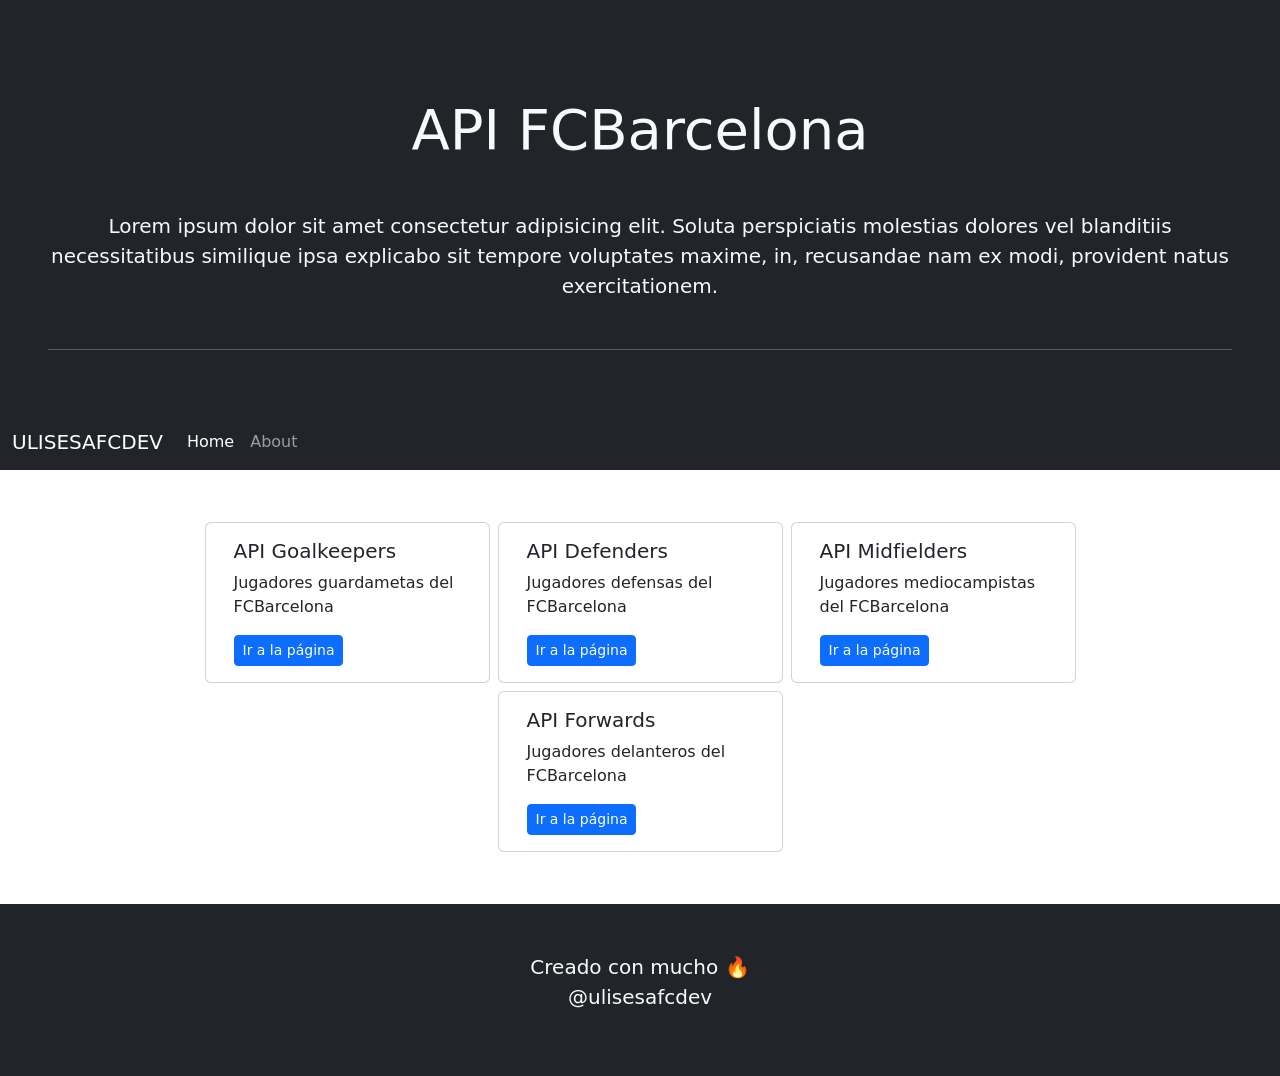
<file: index.html>
<!DOCTYPE html>
<html lang="es">

<head>
    <meta charset="UTF-8">
    <meta http-equiv="X-UA-Compatible" content="IE=edge">
    <meta name="viewport" content="width=device-width, initial-scale=1.0">
    <link href="https://cdn.jsdelivr.net/npm/bootstrap@5.1.3/dist/css/bootstrap.min.css" rel="stylesheet"
        integrity="sha384-1BmE4kWBq78iYhFldvKuhfTAU6auU8tT94WrHftjDbrCEXSU1oBoqyl2QvZ6jIW3" crossorigin="anonymous">
    <title>Inicio</title>
</head>

<body>

    <div class="container-fluid bg-dark p-5">
        <h1 class="display-4 text-center text-light m-5">API FCBarcelona</h1>
        <p class="lead text-light text-center mb-5">
            Lorem ipsum dolor sit amet consectetur adipisicing elit. Soluta perspiciatis molestias dolores vel
            blanditiis necessitatibus similique ipsa explicabo sit tempore voluptates maxime, in, recusandae nam ex
            modi, provident natus exercitationem.
        </p>
        <hr class="text-light">
    </div>

    <nav class="navbar navbar-expand-lg navbar-dark bg-dark">
        <div class="container-fluid">
            <a class="navbar-brand" href="#">ULISESAFCDEV</a>
            <button class="navbar-toggler" type="button" data-bs-toggle="collapse" data-bs-target="#navbarNav"
                aria-controls="navbarNav" aria-expanded="false" aria-label="Toggle navigation">
                <span class="navbar-toggler-icon"></span>
            </button>
            <div class="collapse navbar-collapse" id="navbarNav">
                <ul class="navbar-nav">
                    <li class="nav-item">
                        <a class="nav-link active" aria-current="page" href="#">Home</a>
                    </li>
                    <li class="nav-item">
                        <a class="nav-link" href="#">About</a>
                    </li>
                </ul>
            </div>
        </div>
    </nav>

    <div class="container mt-5 mb-5">
        <div class="row justify-content-center">
            <div class="card col-3 m-1">
                <div class="card-body">
                    <h5 class="card-title">API Goalkeepers</h5>
                    <p class="card-text">
                        Jugadores guardametas del FCBarcelona
                    </p>
                    <a href="goalkeepers.html" class="btn btn-sm btn-primary">Ir a la página</a>
                </div>
            </div>
            <div class="card col-3 m-1">
                <div class="card-body">
                    <h5 class="card-title">API Defenders</h5>
                    <p class="card-text">
                        Jugadores defensas del FCBarcelona
                    </p>
                    <a href="defenders.html" class="btn btn-sm btn-primary">Ir a la página</a>
                </div>
            </div>
            <div class="card col-3 m-1">
                <div class="card-body">
                    <h5 class="card-title">API Midfielders</h5>
                    <p class="card-text">
                        Jugadores mediocampistas del FCBarcelona
                    </p>
                    <a href="midfielders.html" class="btn btn-sm btn-primary">Ir a la página</a>
                </div>
            </div>
            <div class="card col-3 m-1">
                <div class="card-body">
                    <h5 class="card-title">API Forwards</h5>
                    <p class="card-text">
                        Jugadores delanteros del FCBarcelona
                    </p>
                    <a href="forwards.html" class="btn btn-sm btn-primary">Ir a la página</a>
                </div>
            </div>
        </div>
    </div>

    <div class="container-fluid mt-5 p-5 bg-dark text-center">

        <p class="lead text-light">Creado con mucho 🔥<a href="https://github.com/ulisesafcdev" target="blank" class="nav-link text-light">@ulisesafcdev</a></p>

    </div>

</body>

</html>
</file>
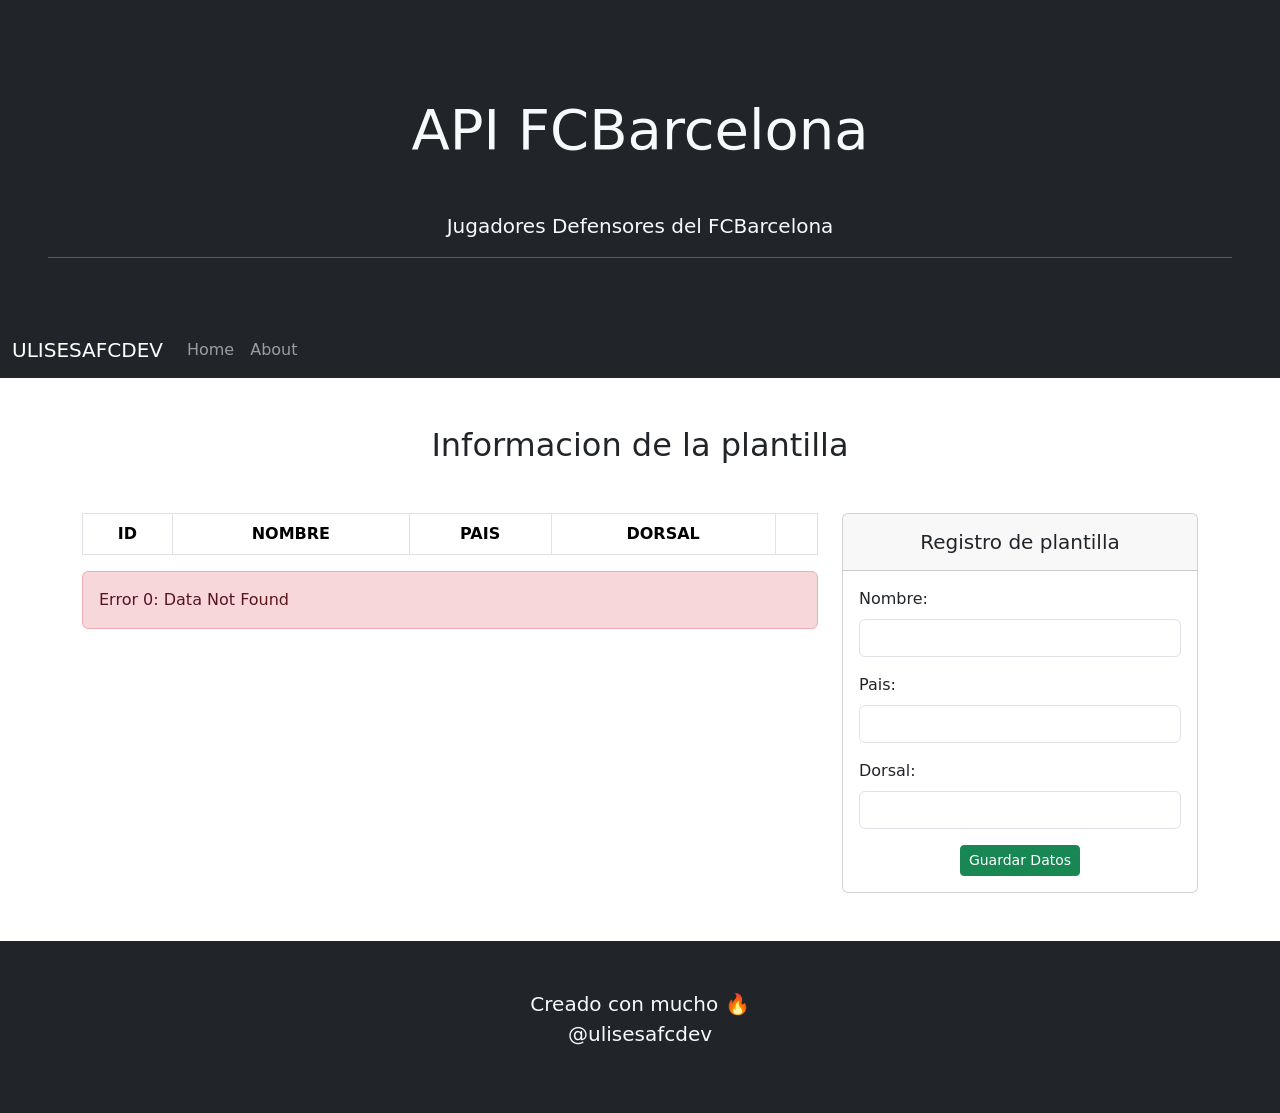
<file: defenders.html>
<!DOCTYPE html>
<html lang="es">
<head>
    <meta charset="UTF-8">
    <meta http-equiv="X-UA-Compatible" content="IE=edge">
    <meta name="viewport" content="width=device-width, initial-scale=1.0">
    <link href="https://cdn.jsdelivr.net/npm/bootstrap@5.1.3/dist/css/bootstrap.min.css" rel="stylesheet"
        integrity="sha384-1BmE4kWBq78iYhFldvKuhfTAU6auU8tT94WrHftjDbrCEXSU1oBoqyl2QvZ6jIW3" crossorigin="anonymous">
    <link href='https://unpkg.com/boxicons@2.1.1/css/boxicons.min.css' rel='stylesheet'>
    <link rel="stylesheet" href="css/style.css">
    <title>API Defenders</title>
</head>
<body>
    
    <div class="container-fluid bg-dark p-5">
        <h1 class="display-4 text-center text-light m-5">API FCBarcelona</h1>
        <p class="lead text-light text-center">
            Jugadores Defensores del FCBarcelona
        </p>
        <hr class="text-light">
    </div>
    
    <nav class="navbar navbar-expand-lg navbar-dark bg-dark">
        <div class="container-fluid">
            <a class="navbar-brand" href="#">ULISESAFCDEV</a>
            <button class="navbar-toggler" type="button" data-bs-toggle="collapse" data-bs-target="#navbarNav"
            aria-controls="navbarNav" aria-expanded="false" aria-label="Toggle navigation">
            <span class="navbar-toggler-icon"></span>
        </button>
        <div class="collapse navbar-collapse" id="navbarNav">
            <ul class="navbar-nav">
                <li class="nav-item">
                    <a class="nav-link" aria-current="page" href="index.html">Home</a>
                </li>
                <li class="nav-item">
                    <a class="nav-link" href="#">About</a>
                    </li>
                </ul>
            </div>
        </div>
    </nav>
    
    <div class="container mt-5 mb-5">
        
        <div class="row">
            <div class="col-12">
                <h2 class="text-center mb-5">Informacion de la plantilla</h2>
            </div>
        </div>
        
        <div class="row">
            <div class="col-8">
                <table class="table-responsive-md table table-bordered text-center table-data">
                    <thead>
                        <tr>
                            <th>ID</th>
                            <th>NOMBRE</th>
                            <th>PAIS</th>
                            <th>DORSAL</th>
                            <TH></TH>
                        </tr>
                    </thead>
                    
                    <tbody></tbody>
                </table>
            </div>
            
            <div class="col-4">
                <div class="card">
                    <div class="card-header">
                        <h5 class="text-center m-2 crud-title">Registro de plantilla</h5>
                    </div>
                    <form action="" class="crud-form">
                        <input type="hidden" name="id">
                        <div class="card-body">
                            <div class="mb-3">
                                <label for="name" class="form-label">Nombre:</label>
                                <input type="text" id="name" name="name" class="form-control">
                            </div>
                            <div class="mb-3">
                                <label for="country" class="form-label">Pais:</label>
                                <input type="text" id="country" name="country" class="form-control">
                            </div>
                            <div class="mb-3">
                                <label for="dorsal" class="form-label">Dorsal:</label>
                                <input type="text" id="dorsal" name="dorsal" class="form-control">
                            </div>
                            <div class="row justify-content-center">
                                <div class="col-auto">
                                    <input type="submit" class="btn btn-success btn-sm" value="Guardar Datos">                                    
                                </div>                             
                            </div>
                        </div>

                    </form>
                </div>
            </div>
        </div>
    </div>
    
    <!-- TEMPLATE HTML -->
    
    <template id="template-table">
        <tr>
            <td class="id"></td>
            <td class="name"></td>
            <td class="country"></td>
            <td class="dorsal"></td>
            <td>
                <button class="btn btn-sm btn-info btnEdit"><i class='bx bx-reset'></i></button>
                <button class="btn btn-sm btn-danger btnDelete"><i class='bx bxs-trash-alt'></i></button>
            </td>
        </tr>
    </template>
    
    <!--  -->
    
    <div class="container-fluid mt-5 p-5 bg-dark text-center">
        
        <p class="lead text-light">Creado con mucho 🔥<a href="https://github.com/ulisesafcdev" target="blank" class="nav-link text-light">@ulisesafcdev</a></p>
        
    </div>
    
    <script src="js/apiDefenders.js" type="module"></script>
</body>
</html>
</file>
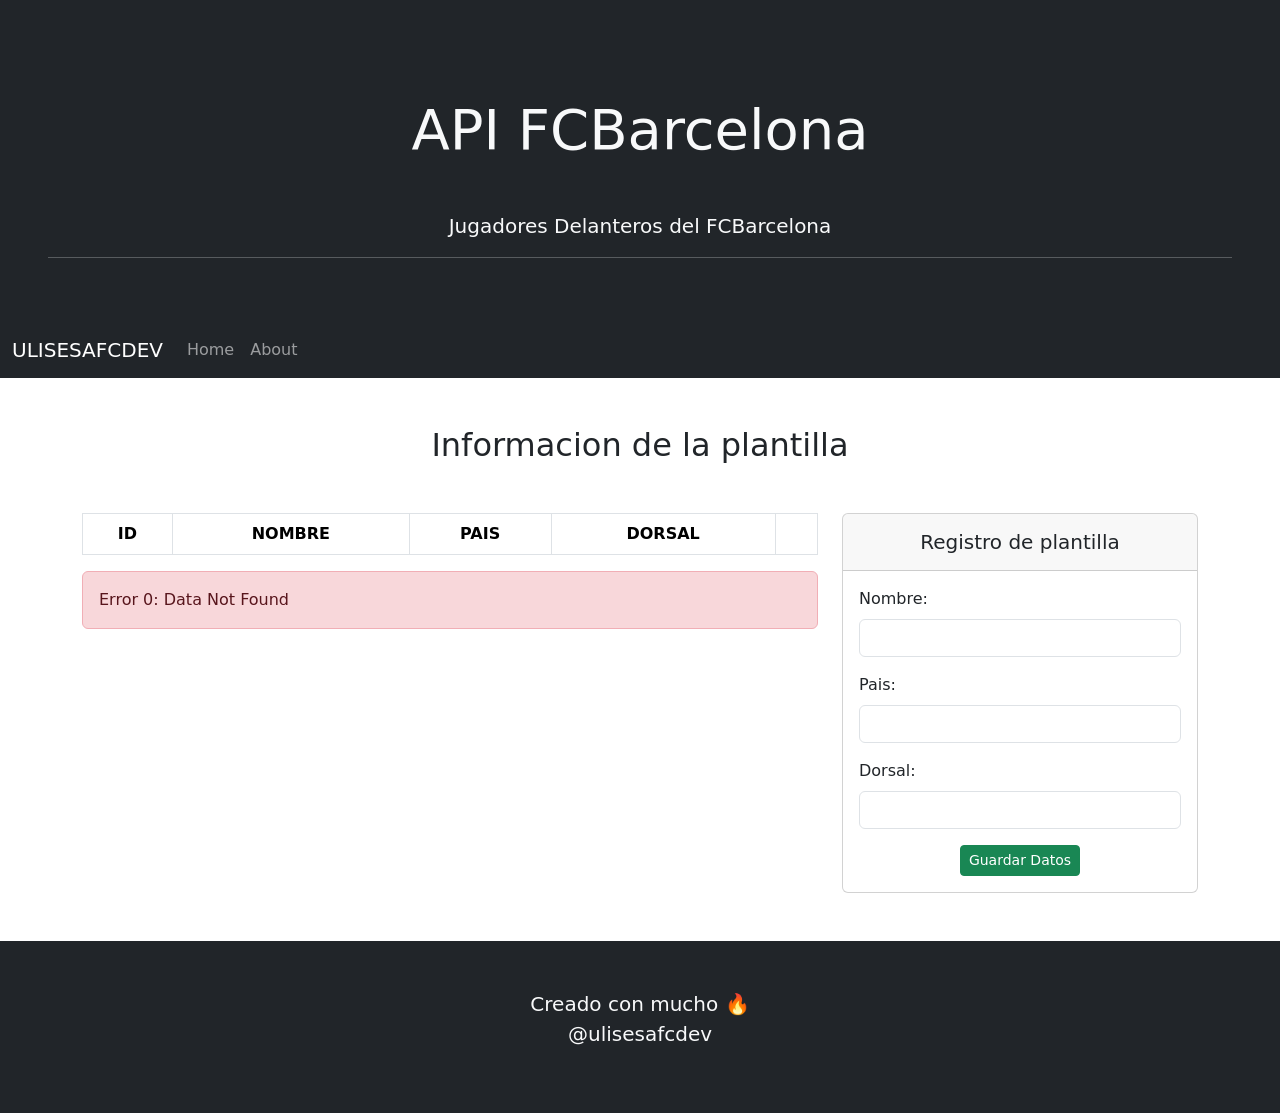
<file: forwards.html>
<!DOCTYPE html>
<html lang="es">
<head>
    <meta charset="UTF-8">
    <meta http-equiv="X-UA-Compatible" content="IE=edge">
    <meta name="viewport" content="width=device-width, initial-scale=1.0">
    <link href="https://cdn.jsdelivr.net/npm/bootstrap@5.1.3/dist/css/bootstrap.min.css" rel="stylesheet"
        integrity="sha384-1BmE4kWBq78iYhFldvKuhfTAU6auU8tT94WrHftjDbrCEXSU1oBoqyl2QvZ6jIW3" crossorigin="anonymous">
    <link href='https://unpkg.com/boxicons@2.1.1/css/boxicons.min.css' rel='stylesheet'>
    <link rel="stylesheet" href="css/style.css">
    <title>API Forwards</title>
</head>
<body>
    
    <div class="container-fluid bg-dark p-5">
        <h1 class="display-4 text-center text-light m-5">API FCBarcelona</h1>
        <p class="lead text-light text-center">
            Jugadores Delanteros del FCBarcelona
        </p>
        <hr class="text-light">
    </div>
    
    <nav class="navbar navbar-expand-lg navbar-dark bg-dark">
        <div class="container-fluid">
            <a class="navbar-brand" href="#">ULISESAFCDEV</a>
            <button class="navbar-toggler" type="button" data-bs-toggle="collapse" data-bs-target="#navbarNav"
            aria-controls="navbarNav" aria-expanded="false" aria-label="Toggle navigation">
            <span class="navbar-toggler-icon"></span>
        </button>
        <div class="collapse navbar-collapse" id="navbarNav">
            <ul class="navbar-nav">
                <li class="nav-item">
                    <a class="nav-link" aria-current="page" href="index.html">Home</a>
                </li>
                <li class="nav-item">
                    <a class="nav-link" href="#">About</a>
                    </li>
                </ul>
            </div>
        </div>
    </nav>
    
    <div class="container mt-5 mb-5">
        
        <div class="row">
            <div class="col-12">
                <h2 class="text-center mb-5">Informacion de la plantilla</h2>
            </div>
        </div>
        
        <div class="row">
            <div class="col-8">
                <table class="table-responsive-md table table-bordered text-center table-data">
                    <thead>
                        <tr>
                            <th>ID</th>
                            <th>NOMBRE</th>
                            <th>PAIS</th>
                            <th>DORSAL</th>
                            <TH></TH>
                        </tr>
                    </thead>
                    
                    <tbody></tbody>
                </table>
            </div>
            
            <div class="col-4">
                <div class="card">
                    <div class="card-header">
                        <h5 class="text-center m-2 crud-title">Registro de plantilla</h5>
                    </div>
                    <form action="" class="crud-form">
                        <input type="hidden" name="id">
                        <div class="card-body">
                            <div class="mb-3">
                                <label for="name" class="form-label">Nombre:</label>
                                <input type="text" id="name" name="name" class="form-control">
                            </div>
                            <div class="mb-3">
                                <label for="country" class="form-label">Pais:</label>
                                <input type="text" id="country" name="country" class="form-control">
                            </div>
                            <div class="mb-3">
                                <label for="dorsal" class="form-label">Dorsal:</label>
                                <input type="text" id="dorsal" name="dorsal" class="form-control">
                            </div>
                            <div class="row justify-content-center">
                                <div class="col-auto">
                                    <input type="submit" class="btn btn-success btn-sm" value="Guardar Datos">
                                </div>                             
                            </div>
                        </div>

                    </form>
                </div>
            </div>
        </div>
    </div>
    
    <!-- TEMPLATE HTML -->
    
    <template id="template-table">
        <tr>
            <td class="id"></td>
            <td class="name"></td>
            <td class="country"></td>
            <td class="dorsal"></td>
            <td>
                <button class="btn btn-sm btn-info btnEdit"><i class='bx bx-reset'></i></button>
                <button class="btn btn-sm btn-danger btnDelete"><i class='bx bxs-trash-alt'></i></button>
            </td>
        </tr>
    </template>
    
    <!--  -->
    
    <div class="container-fluid mt-5 p-5 bg-dark text-center">
        
        <p class="lead text-light">Creado con mucho 🔥<a href="https://github.com/ulisesafcdev" target="blank" class="nav-link text-light">@ulisesafcdev</a></p>
        
    </div>
    
    <script src="js/apiForwards.js" type="module"></script>
</body>
</html>
</file>
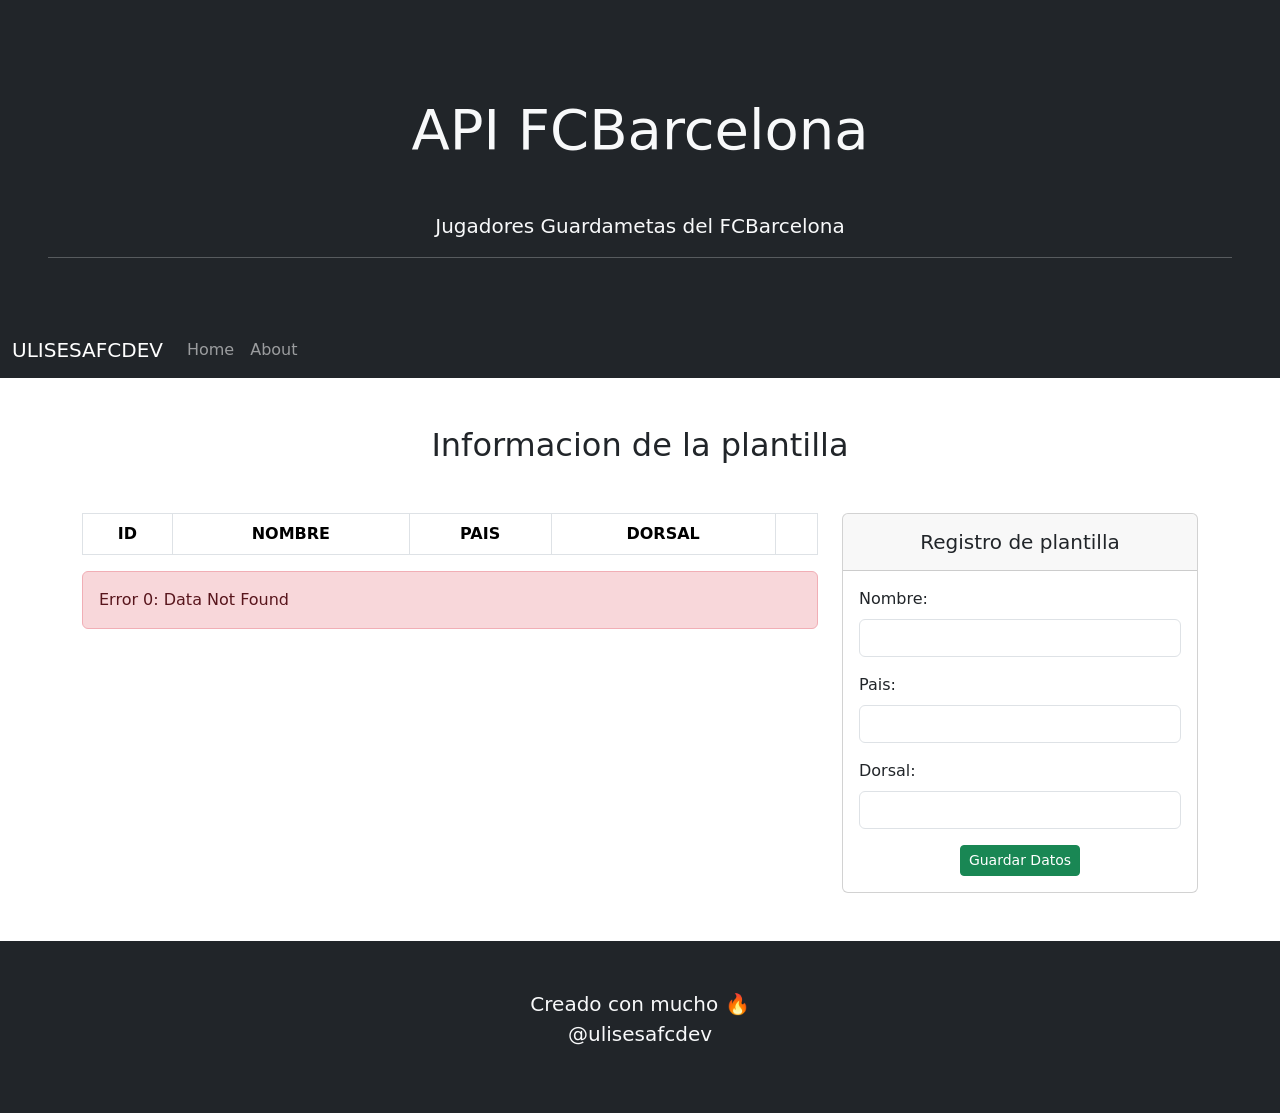
<file: goalkeepers.html>
<!DOCTYPE html>
<html lang="es">
<head>
    <meta charset="UTF-8">
    <meta http-equiv="X-UA-Compatible" content="IE=edge">
    <meta name="viewport" content="width=device-width, initial-scale=1.0">
    <link href="https://cdn.jsdelivr.net/npm/bootstrap@5.1.3/dist/css/bootstrap.min.css" rel="stylesheet"
        integrity="sha384-1BmE4kWBq78iYhFldvKuhfTAU6auU8tT94WrHftjDbrCEXSU1oBoqyl2QvZ6jIW3" crossorigin="anonymous">
    <link href='https://unpkg.com/boxicons@2.1.1/css/boxicons.min.css' rel='stylesheet'>
    <link rel="stylesheet" href="css/style.css">
    <title>API Goalkeepers</title>
</head>
<body>
    
    <div class="container-fluid bg-dark p-5">
        <h1 class="display-4 text-center text-light m-5">API FCBarcelona</h1>
        <p class="lead text-light text-center">
            Jugadores Guardametas del FCBarcelona
        </p>
        <hr class="text-light">
    </div>
    
    <nav class="navbar navbar-expand-lg navbar-dark bg-dark">
        <div class="container-fluid">
            <a class="navbar-brand" href="#">ULISESAFCDEV</a>
            <button class="navbar-toggler" type="button" data-bs-toggle="collapse" data-bs-target="#navbarNav"
            aria-controls="navbarNav" aria-expanded="false" aria-label="Toggle navigation">
            <span class="navbar-toggler-icon"></span>
        </button>
        <div class="collapse navbar-collapse" id="navbarNav">
            <ul class="navbar-nav">
                <li class="nav-item">
                    <a class="nav-link" aria-current="page" href="index.html">Home</a>
                </li>
                <li class="nav-item">
                    <a class="nav-link" href="#">About</a>
                    </li>
                </ul>
            </div>
        </div>
    </nav>
    
    <div class="container mt-5 mb-5">
        
        <div class="row">
            <div class="col-12">
                <h2 class="text-center mb-5">Informacion de la plantilla</h2>
            </div>
        </div>
        
        <div class="row">
            <div class="col-8">
                <table class="table-responsive-md table table-bordered text-center table-data">
                    <thead>
                        <tr>
                            <th>ID</th>
                            <th>NOMBRE</th>
                            <th>PAIS</th>
                            <th>DORSAL</th>
                            <TH></TH>
                        </tr>
                    </thead>
                    
                    <tbody></tbody>
                </table>
            </div>
            
            <div class="col-4">
                <div class="card">
                    <div class="card-header">
                        <h5 class="text-center m-2 crud-title">Registro de plantilla</h5>
                    </div>
                    <form action="" class="crud-form">
                        <input type="hidden" name="id">
                        <div class="card-body">
                            <div class="mb-3">
                                <label for="name" class="form-label">Nombre:</label>
                                <input type="text" id="name" name="name" class="form-control">
                            </div>
                            <div class="mb-3">
                                <label for="country" class="form-label">Pais:</label>
                                <input type="text" id="country" name="country" class="form-control">
                            </div>
                            <div class="mb-3">
                                <label for="dorsal" class="form-label">Dorsal:</label>
                                <input type="text" id="dorsal" name="dorsal" class="form-control">
                            </div>
                            <div class="row justify-content-center">
                                <div class="col-auto">
                                    <input type="submit" class="btn btn-success btn-sm" value="Guardar Datos">
                                </div>                             
                            </div>
                        </div>

                    </form>
                </div>
            </div>
        </div>
    </div>
    
    <!-- TEMPLATE HTML -->
    
    <template id="template-table">
        <tr>
            <td class="id"></td>
            <td class="name"></td>
            <td class="country"></td>
            <td class="dorsal"></td>
            <td>
                <button class="btn btn-sm btn-info btnEdit"><i class='bx bx-reset'></i></button>
                <button class="btn btn-sm btn-danger btnDelete"><i class='bx bxs-trash-alt'></i></button>
            </td>
        </tr>
    </template>
    
    <!--  -->
    
    <div class="container-fluid mt-5 p-5 bg-dark text-center">
        
        <p class="lead text-light">Creado con mucho 🔥<a href="https://github.com/ulisesafcdev" target="blank" class="nav-link text-light">@ulisesafcdev</a></p>
        
    </div>
    
    <script src="js/apiGoalkeepers.js" type="module"></script>
</body>
</html>
</file>
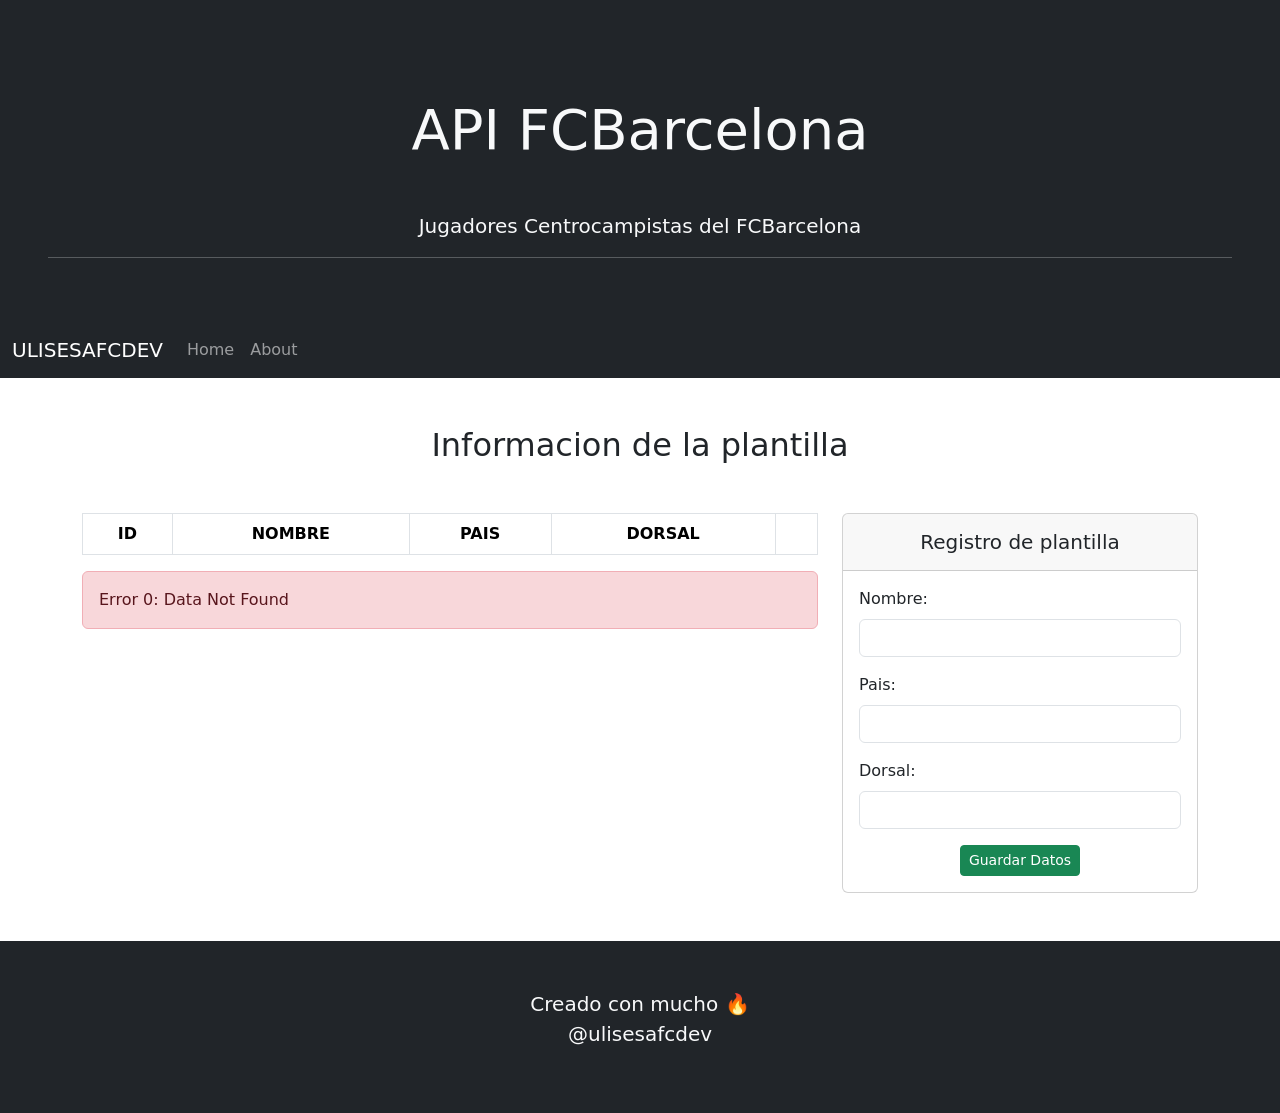
<file: midfielders.html>
<!DOCTYPE html>
<html lang="es">
<head>
    <meta charset="UTF-8">
    <meta http-equiv="X-UA-Compatible" content="IE=edge">
    <meta name="viewport" content="width=device-width, initial-scale=1.0">
    <link href="https://cdn.jsdelivr.net/npm/bootstrap@5.1.3/dist/css/bootstrap.min.css" rel="stylesheet"
        integrity="sha384-1BmE4kWBq78iYhFldvKuhfTAU6auU8tT94WrHftjDbrCEXSU1oBoqyl2QvZ6jIW3" crossorigin="anonymous">
    <link href='https://unpkg.com/boxicons@2.1.1/css/boxicons.min.css' rel='stylesheet'>
    <link rel="stylesheet" href="css/style.css">
    <title>API Midfielders</title>
</head>
<body>
    
    <div class="container-fluid bg-dark p-5">
        <h1 class="display-4 text-center text-light m-5">API FCBarcelona</h1>
        <p class="lead text-light text-center">
            Jugadores Centrocampistas del FCBarcelona
        </p>
        <hr class="text-light">
    </div>
    
    <nav class="navbar navbar-expand-lg navbar-dark bg-dark">
        <div class="container-fluid">
            <a class="navbar-brand" href="#">ULISESAFCDEV</a>
            <button class="navbar-toggler" type="button" data-bs-toggle="collapse" data-bs-target="#navbarNav"
            aria-controls="navbarNav" aria-expanded="false" aria-label="Toggle navigation">
            <span class="navbar-toggler-icon"></span>
        </button>
        <div class="collapse navbar-collapse" id="navbarNav">
            <ul class="navbar-nav">
                <li class="nav-item">
                    <a class="nav-link" aria-current="page" href="index.html">Home</a>
                </li>
                <li class="nav-item">
                    <a class="nav-link" href="#">About</a>
                    </li>
                </ul>
            </div>
        </div>
    </nav>
    
    <div class="container mt-5 mb-5">
        
        <div class="row">
            <div class="col-12">
                <h2 class="text-center mb-5">Informacion de la plantilla</h2>
            </div>
        </div>
        
        <div class="row">
            <div class="col-8">
                <table class="table-responsive-md table table-bordered text-center table-data">
                    <thead>
                        <tr>
                            <th>ID</th>
                            <th>NOMBRE</th>
                            <th>PAIS</th>
                            <th>DORSAL</th>
                            <TH></TH>
                        </tr>
                    </thead>
                    
                    <tbody></tbody>
                </table>
            </div>
            
            <div class="col-4">
                <div class="card">
                    <div class="card-header">
                        <h5 class="text-center m-2 crud-title">Registro de plantilla</h5>
                    </div>
                    <form action="" class="crud-form">
                        <input type="hidden" name="id">
                        <div class="card-body">
                            <div class="mb-3">
                                <label for="name" class="form-label">Nombre:</label>
                                <input type="text" id="name" name="name" class="form-control">
                            </div>
                            <div class="mb-3">
                                <label for="country" class="form-label">Pais:</label>
                                <input type="text" id="country" name="country" class="form-control">
                            </div>
                            <div class="mb-3">
                                <label for="dorsal" class="form-label">Dorsal:</label>
                                <input type="text" id="dorsal" name="dorsal" class="form-control">
                            </div>
                            <div class="row justify-content-center">
                                <div class="col-auto">
                                    <input type="submit" class="btn btn-success btn-sm" value="Guardar Datos">
                                </div>                             
                            </div>
                        </div>

                    </form>
                </div>
            </div>
        </div>
    </div>
    
    <!-- TEMPLATE HTML -->
    
    <template id="template-table">
        <tr>
            <td class="id"></td>
            <td class="name"></td>
            <td class="country"></td>
            <td class="dorsal"></td>
            <td>
                <button class="btn btn-sm btn-info btnEdit"><i class='bx bx-reset'></i></button>
                <button class="btn btn-sm btn-danger btnDelete"><i class='bx bxs-trash-alt'></i></button>
            </td>
        </tr>
    </template>
    
    <!--  -->
    
    <div class="container-fluid mt-5 p-5 bg-dark text-center">
        
        <p class="lead text-light">Creado con mucho 🔥<a href="https://github.com/ulisesafcdev" target="blank" class="nav-link text-light">@ulisesafcdev</a></p>
        
    </div>
    
    <script src="js/apiMidfielders.js" type="module"></script>
</body>
</html>
</file>
<file: css/style.css>
.lds-dual-ring {
    display: inline-block;
    width: 80px;
    height: 80px;
}

.lds-dual-ring:after {
    content: " ";
    display: block;
    width: 64px;
    height: 64px;
    margin: 8px;
    border-radius: 50%;
    border: 6px solid #000;
    border-color: #000 transparent #000 transparent;
    animation: lds-dual-ring 1.2s linear infinite;
}

.quit{
    display: none;
}

@keyframes lds-dual-ring {
    0% {
        transform: rotate(0deg);
    }
    100% {
        transform: rotate(360deg);
    }
}
</file>
